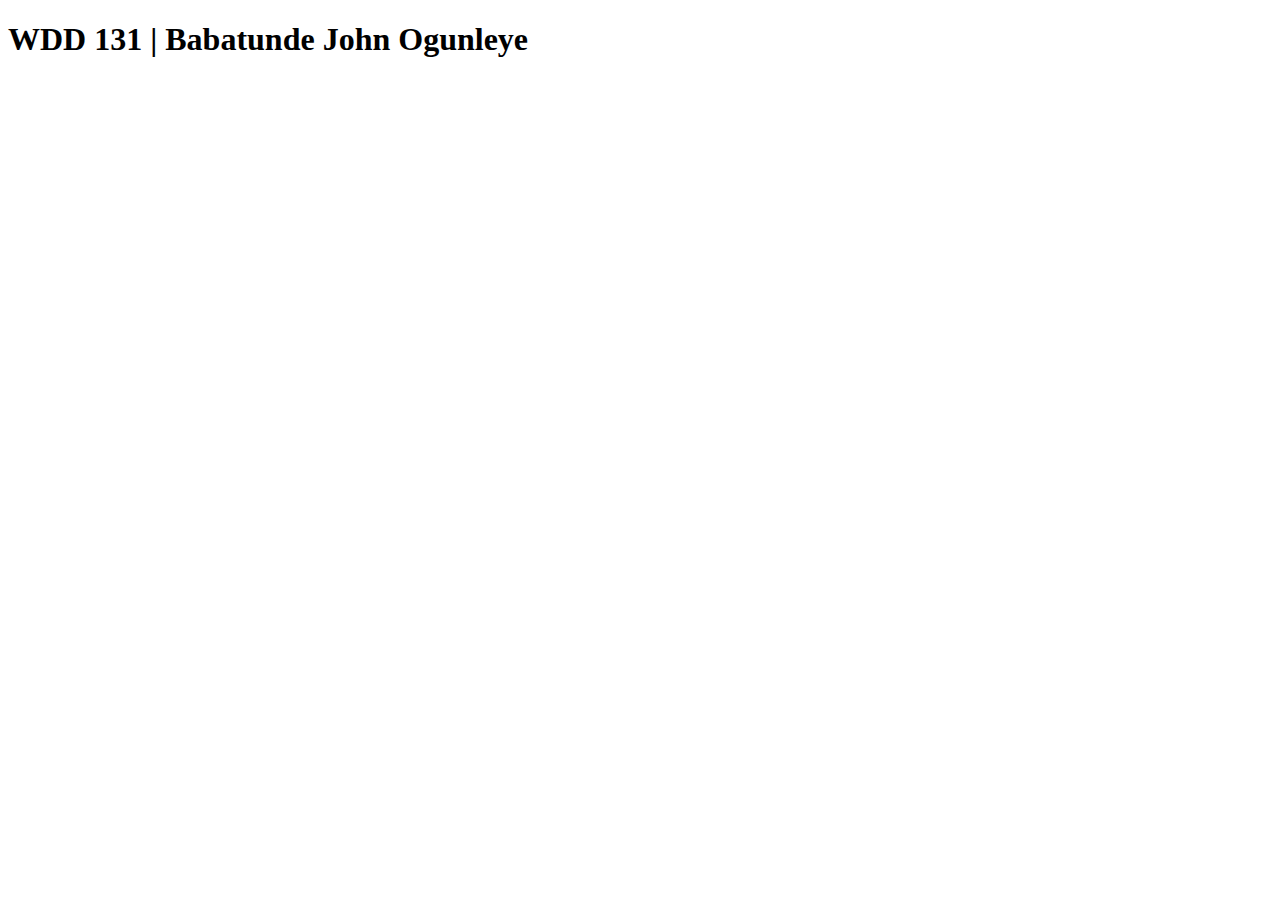
<file: index.html>
<!DOCTYPE html>
<html lang="en">
<head>
    <meta charset="UTF-8">
    <meta name="viewport" content="width=device-width, initial-scale=1.0">
    <title>Testing the local cloning</title>
</head>
<body>
    <h1>WDD 131 | Babatunde John Ogunleye</h1>
</body>
</html>
</file>
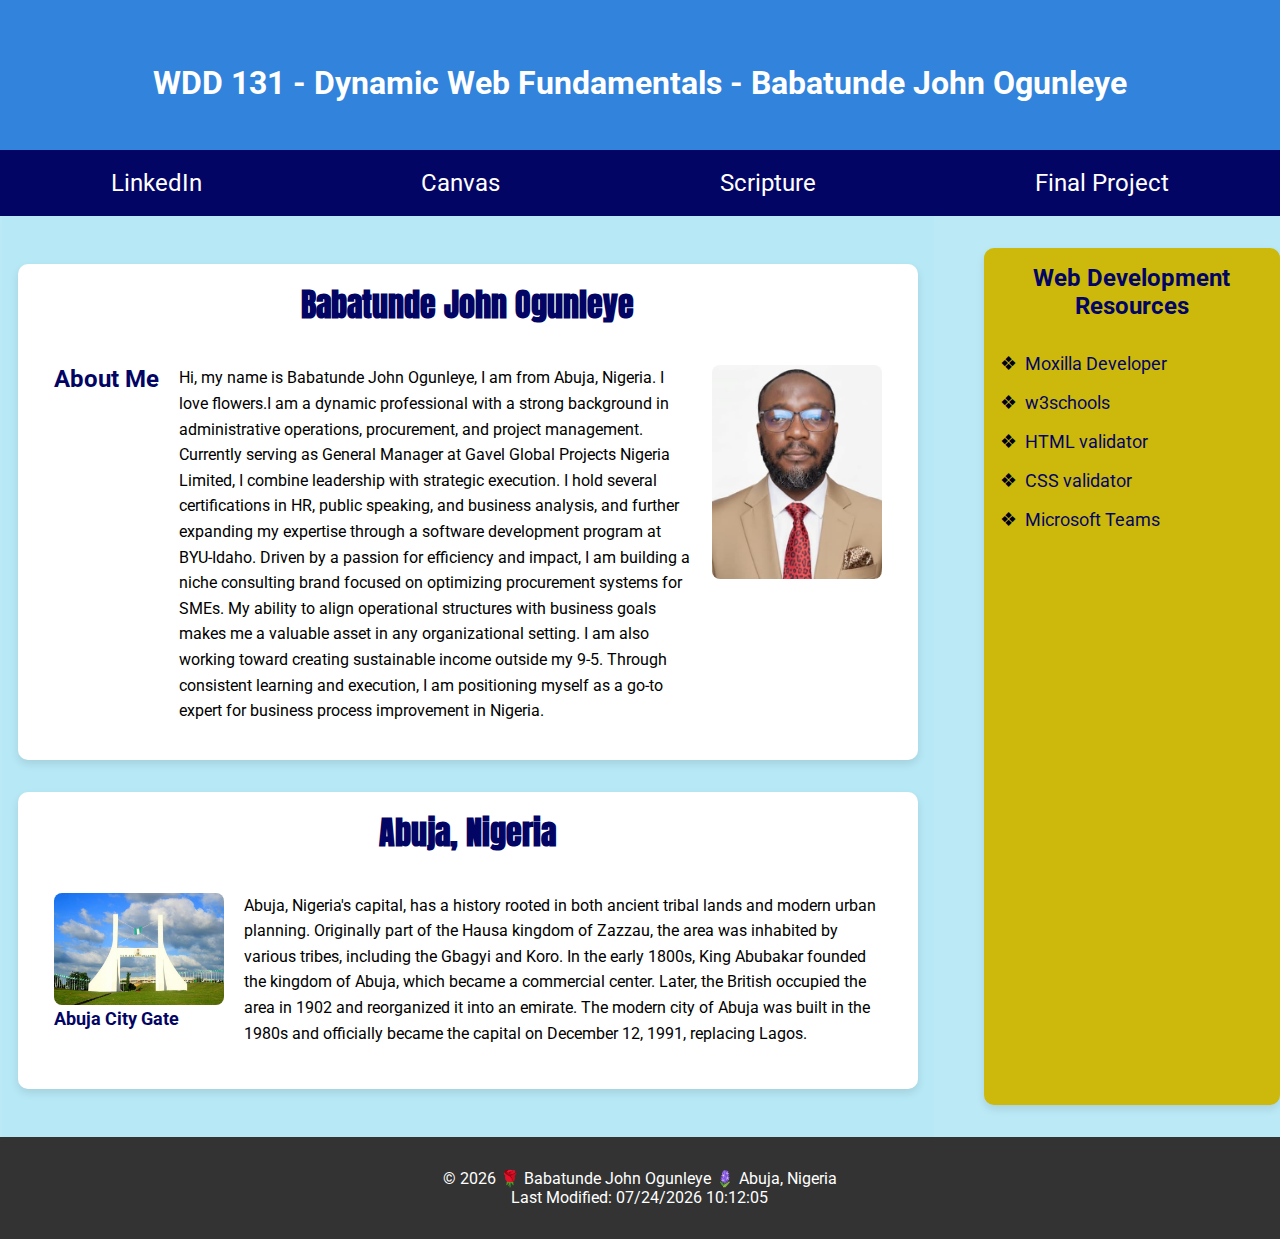
<file: week01/index.html>
<!DOCTYPE html>
<html lang="en">

<head>
    <meta charset="UTF-8">
    <meta name="viewport" content="width=device-width, initial-scale=1.0">
    <title>WDD 131 – Dynamic Web Fundamentals – Babatunde John Ogunleye</title>
    <meta name="description" content="This page is part of WDD 131 – Dynamic Web Fundamentals. It introduces Babatunde John Ogunleye, his background, and his learning journey to html, css and javascript.">
    <meta name="author" content="Babatunde John Ogunleye">
    <link rel="preconnect" href="https://fonts.googleapis.com">
    <link rel="preconnect" href="https://fonts.gstatic.com" crossorigin>
    <link href="https://fonts.googleapis.com/css2?family=Anton&family=Roboto:ital,wght@0,400;1,700&display=swap" rel="stylesheet">
    <script src="scripts/getdates.js" defer></script>
    <link rel="stylesheet" href="styles/base.css">

</head>

<body>
    <header>
        <div class="header-container">
        <span id="course-title">WDD 131 - Dynamic Web Fundamentals - Babatunde John Ogunleye</span>
        </div>
        <div  class="nav">
        <nav>
            <a href="https://www.linkedin.com/feed/" target="_blank">LinkedIn</a>
            <a href="https://byupw.instructure.com/." target="_blank">Canvas</a>
            <a href="https://www.churchofjesuschrist.org/study/scriptures/ot/ps/68" target="_blank">Scripture</a>
            <a href="Placeholder.html" target="_blank">Final Project</a>
        </nav>
        </div>
    </header>


    <main>
        <section class="card-section">
        <h1>Babatunde John Ogunleye</h1>
        <div class="card1">
        <h2>About Me</h2>
        <img src="images/passport11.jpg" alt="passport photograph">
            <p>
                Hi, my name is Babatunde John Ogunleye, I am from Abuja, Nigeria. I love flowers.I am a dynamic
                professional with a strong background in administrative operations, procurement, and project
                management. Currently serving as General Manager at Gavel Global Projects Nigeria Limited, I combine
                leadership with strategic execution. I hold several certifications in HR, public speaking, and business
                analysis, and further expanding my expertise through a software development program at BYU-Idaho.
                Driven by a passion for efficiency and impact, I am building a niche consulting brand
                focused on optimizing procurement systems for SMEs. My ability to align operational structures with
                business goals makes me a valuable asset in any organizational setting. I am also working toward
                creating sustainable income outside my 9-5. Through consistent learning and execution, I am positioning
                myself as a go-to expert for business process improvement in Nigeria.
            </p>
             </div>
        </section>

        <section class="card-section alt">
        <h1>Abuja, Nigeria</h1>
        <div class="card2">
                <figure>
                <img src="images/Abuja_city_gate.jpg" alt="Abuja City Gate, Nigeria">
                <figcaption>Abuja City Gate
                </figcaption>
                </figure>

                <p>
                    Abuja, Nigeria's capital, has a history rooted in both ancient tribal lands and modern urban planning.
                    Originally part of the Hausa kingdom of Zazzau, the area was inhabited by various tribes, including the
                    Gbagyi and Koro. In the early 1800s, King Abubakar founded the kingdom of Abuja, which became a commercial
                    center. Later, the British occupied the area in 1902 and reorganized it into an emirate. The modern city of
                    Abuja was built in the 1980s and officially became the capital on December 12, 1991, replacing Lagos.
                </p>

            </div>

        </section>
    </main>
        <aside class="right-sidebar-section">
            <h4>Web Development Resources</h4>
            <ul>
                <li><a href="https://developer.mozilla.org/en-US/" target="_blank">Moxilla Developer</a></li>
                <li><a href="https://www.w3schools.com/" target="_blank">w3schools</a></li>
                <li><a href="https://validator.w3.org/" target="_blank">HTML validator</a>
                <li><a href="https://css-tricks.com/" target="_blank">CSS validator</a></li>
                <li><a href="https://share.google/VAi5ezOuf0HByTc0p" target="_blank">Microsoft Teams</a></li>

            </ul>
        </aside>
    <footer>
        <p>&copy; 
            <span id="year"></span>
            🌹 Babatunde John Ogunleye 🪻 Abuja, Nigeria
        </p>
        <p>
            Last Modified:
            <span id="last-modified"></span>
        </p>
    </footer>
</body>


</html>
</file>
<file: week01/styles/base.css>
:root {

    --heading-font: "Anton", sans-serif;
    --body-font: "Roboto", sans-serif;
}

* {
    box-sizing: border-box;
    margin: 0;
    padding: 0;
}

body {
    font-family: 'Roboto', sans-serif;
    display: grid;
    grid-template-areas:
        "header"
        "nav"
        "main"
        "aside"
        "footer";
    grid-template-columns: 1fr;
    grid-template-rows: auto;
    min-height: 100vh;
    row-gap: 0;
    background-color: #b7e8f5f1;
        /* same as main background */
}

/* Layout for larger screens */
@media (min-width: 768px) {
    body {
        grid-template-areas:
            "header header header"
            "nav nav nav"
            "main main aside"
            "footer footer footer";
        grid-template-columns: 2.5fr 2fr 1.5fr;
        column-gap: 3rem; /* Adds space between columns */
        
    }

}

header {
    grid-area: header;
    background-color: #3183db;
    color: white;
    display: flex;
    flex-direction: column;
   
}

.header-container {
    display: flex;
    flex-direction: column;
    justify-content: flex-end;
    text-align: center;
    padding: 2em;
    font-size: 1.5rem;
    font-weight: bold;
    
    

}

.nav nav {
    display: flex;
    justify-content: space-around;
    flex-wrap: wrap;
    background-color: #030564;
    padding: 0.1em;
    width: 100%;
}

/* Styling individual links */
.nav a {
    color: white;
    text-decoration: none;
    margin: 1rem 0.5rem;
    font-size: 1.5em;
    padding: 0.1rem;
    transition: background-color 0.3s ease;
    
}

 /* subtle hover effect */
.nav a:hover {
    color: #090700;
    background-color: #d2895e;
    border-radius: 5px;
}

main {
    grid-area: main;
    padding: 1rem;
    background-color: #b7e8f5f1;
    text-align: left;
    margin: 0; /* Ensure no margin */
    max-width: 1200px;
    margin: 0 auto;

}

.card-section {
    background-color: #ffffff;
    /* Light background */
    margin: 2rem auto;
    padding: 1rem;
    border-radius: 10px;
    box-shadow: 0 4px 8px rgba(0, 0, 0, 0.1);
    max-width: 900px;
}

.card-section h1 {
    font-family: var(--heading-font);
    font-size: 2rem;
    margin-bottom: 1rem;
    text-align: center;
    color: #030564;
}

.card-section h2 {
    font-size: 1.5rem;
    margin-bottom: 1rem;
    text-align: center;
    color: #030564;
}

.card1 {
    display: flex;
    align-items: flex-start;
    justify-content: space-between;
    gap: 20px; /* Optional spacing between image and text */
    padding: 20px;
}

.card1 img {
    order: 2; /* Ensures image is on the right */
    max-width: 170px;
    height: auto;
    border-radius: 8px; /* Optional: rounded corners */
}

.card1 p {
    flex: 1;
    order: 1;
    font-size: 16px;
    line-height: 1.6;
}

.card2 {
    display: flex;
    align-items: flex-start;
    justify-content: space-between;
    gap: 20px;
    /* Optional spacing between image and text */
    padding: 20px;
}

.card2 img {
    order: 1;
    /* Ensures image is on the right */
    max-width: 170px;
    height: auto;
    border-radius: 8px;
    /* Optional: rounded corners */
}

.card2 p {
    flex: 1;
    order: 1;
    font-size: 16px;
    line-height: 1.6;
}

.card2 figcaption {
    font-weight: bold;
    color: #030564;
    margin-bottom: 1.5rem;
    font-size: 1.1rem;
}

.right-sidebar-section {
    grid-area: aside; /* Use the named grid area */
    background-color: #ccb90b;
    padding: 1rem;
    color: #030564;
    font-size: 1.1rem;
    border-radius: 10px;
    margin: 2rem 0;
    max-width: 300px;
    box-shadow: 0 4px 8px rgba(0, 0, 0, 0.1); /* Match card style */
}

.right-sidebar-section h4 {
    font-family: var(--body-font);
    font-size: 1.5rem;
    margin-bottom: 2rem;
    text-align: center;
    color: #030564;
}

.right-sidebar-section ul {
    list-style: none;
    /* Remove default bullets */
    padding-left: 0;
}

.right-sidebar-section li {
    margin-bottom: 1rem;
    /* Space between items */
    display: flex;
    align-items: center;
}

.right-sidebar-section li::before {
    content: "❖"; /* Diamond symbol */
    color: #010119;
    font-size: 1.2rem;
    margin-right: 0.5rem;
    flex-shrink: 0;
    /* Prevent shrinking */
}
.right-sidebar-section a {
    text-decoration: none;
    color: #030564;
    font-weight: normal;
    transition: color 0.3s ease;
}

.right-sidebar-section a:hover {
    color: #090700;
    text-decoration: underline;
}

footer {
    grid-area: footer;
    background-color: #333;
    color: white;
    padding: 2rem;
    text-align: center;
}

#course-title {
    font-size: 2rem;
    font-weight: bold;
    display: block;
    text-align: center;
    margin-top: 1rem;
}
</file>
